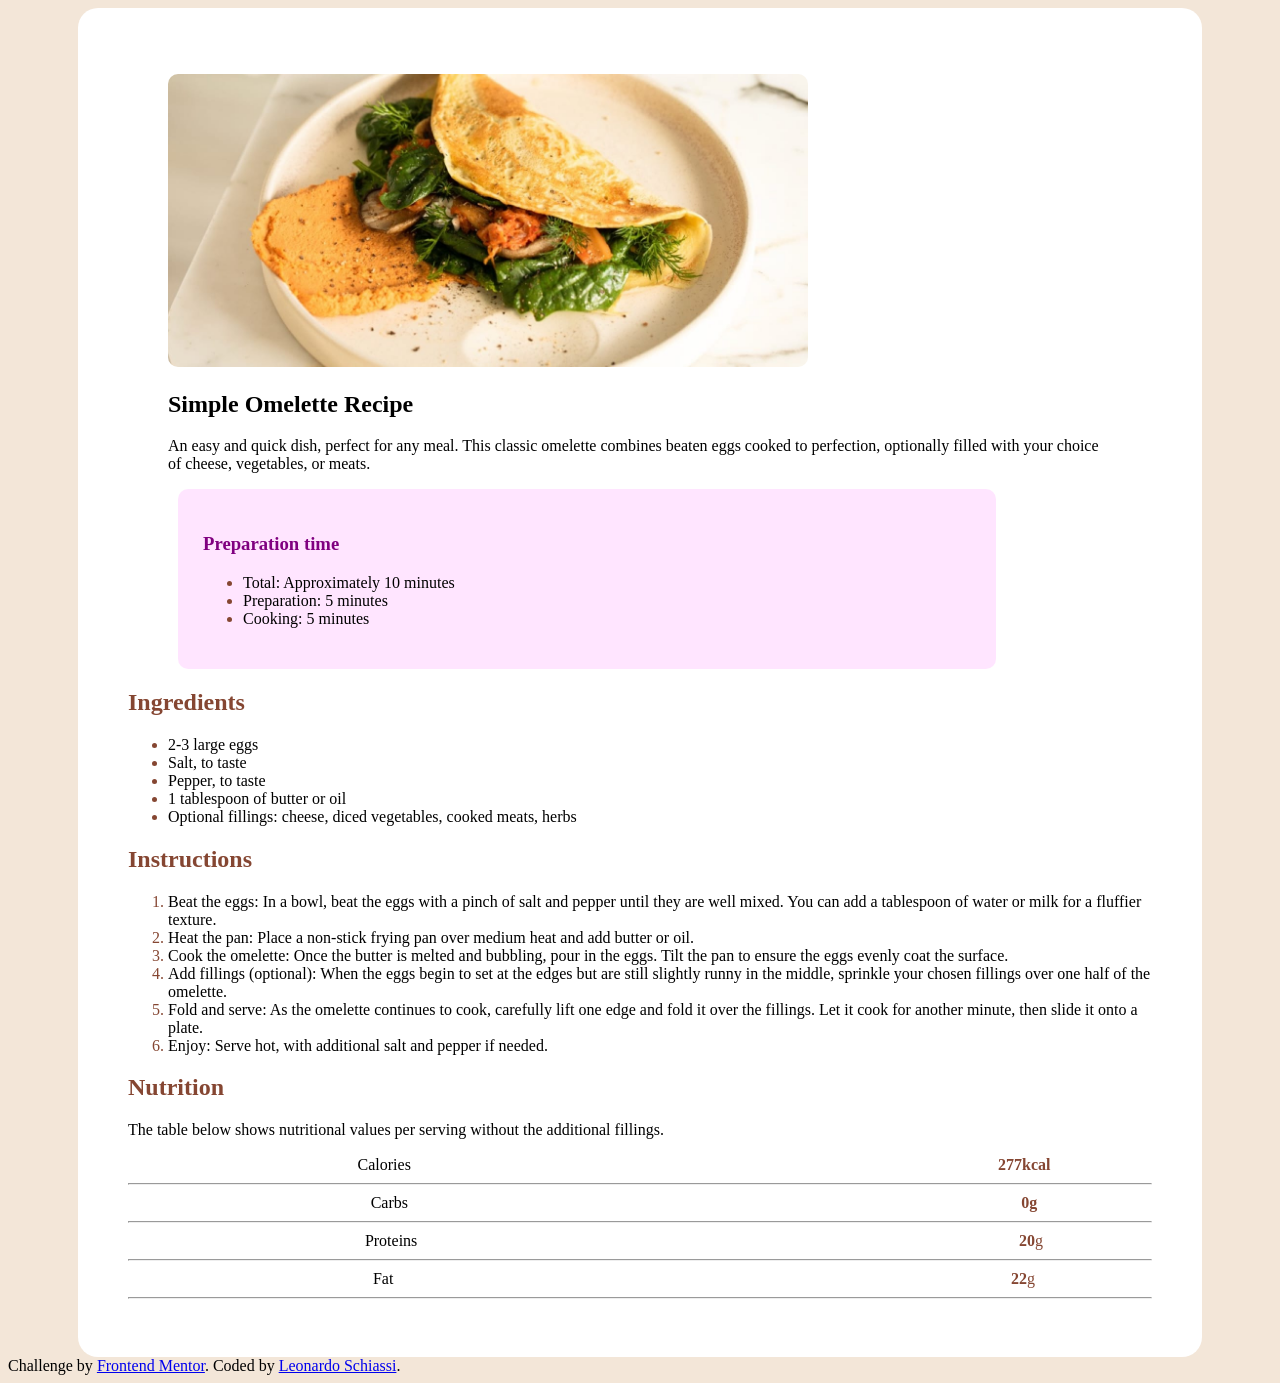
<file: recipe-page/index.html>
<!DOCTYPE html>
<html lang="en">
<head>
  <meta charset="UTF-8">
  <meta name="viewport" content="width=device-width, initial-scale=1.0"> <!-- displays site properly based on user's device -->

  <link rel="icon" type="image/png" sizes="32x32" href="./assets/images/favicon-32x32.png">
  
  <title>Frontend Mentor | Recipe page</title>
  <link rel="stylesheet" href="style.css" type="text/css"/>
</head>
<body>
  <article>
    <figure>
 <img src="assets/images/image-omelette.jpeg" alt="an omelette image" />
  <figcaption>
    <h1>Simple Omelette Recipe</h1>

  <p>An easy and quick dish, perfect for any meal. This classic omelette combines beaten eggs cooked 
  to perfection, optionally filled with your choice of cheese, vegetables, or meats.</p>
  </figcaption>
    </figure>
    <aside>
    <div class="prep">
  <h3 >Preparation time</h3>
<ul>
  <li class="brown"><span>Total: Approximately 10 minutes</span></li>
  <li class="brown"><span>Preparation: 5 minutes</span></li>
  <li class="brown"><span>Cooking: 5 minutes</span></li>
  </ul>
</div>
      </aside>
    <section>
<div class="ingredients">
  
  <h2 class="brown">Ingredients</h2>
<ul>
 <li class="brown"><span>2-3 large eggs</span>  </li>
  <li class="brown"><span>Salt, to taste</span></li>
  <li class="brown"><span>Pepper, to taste</span></li>
  <li class="brown"><span>1 tablespoon of butter or oil</span></li>
  <li class="brown"><span>Optional fillings: cheese, diced vegetables, cooked meats, herbs</span></li>
</ul>
</div>
    </section>
    <section>
<div class="instructions">
  <h2 class="brown">Instructions</h2>
  <ol>
  <li class="brown"><span>Beat the eggs: In a bowl, beat the eggs with a pinch of salt and pepper until they are well mixed. 
  You can add a tablespoon of water or milk for a fluffier texture.</span> </li>

  <li class="brown"><span>Heat the pan: Place a non-stick frying pan over medium heat and add butter or oil.</span></li>

  <li class="brown"><span>Cook the omelette: Once the butter is melted and bubbling, pour in the eggs. Tilt the pan to ensure 
  the eggs evenly coat the surface.</span></li>

 <li class="brown"><span>Add fillings (optional): When the eggs begin to set at the edges but are still slightly runny in the 
  middle, sprinkle your chosen fillings over one half of the omelette.</span> </li>

  <li class="brown"><span>Fold and serve: As the omelette continues to cook, carefully lift one edge and fold it over the 
  fillings. Let it cook for another minute, then slide it onto a plate.</span></li>

  <li class="brown"><span>Enjoy: Serve hot, with additional salt and pepper if needed.</span></li>
</ol>
</div>
    </section>
    <section>
<div class="nutrition">
 <h2 class="brown"> Nutrition</h2>

  <p>The table below shows nutritional values per serving without the additional fillings.</p>
<div class="values">
  <span>Calories</span>
  <span class="brown"><b>277kcal</b></span>
</div>
<hr>
<div class="values">
  <span>Carbs</span>
  <span class="brown"><b>0g</b></span>
    </div>
  <hr>
<div class="values">
  <span>Proteins</span>
  <span class="brown"><b>20</b>g</span>
</div>
<hr>
<div class="values">
  <span>Fat</span>
   <span class="brown"><b>22</b>g</span>
</div>
  <hr>
</div>
    </section>
  </article>
  <footer>
  <div class="attribution">
    Challenge by <a href="https://www.frontendmentor.io?ref=challenge" target="_blank">Frontend Mentor</a>. 
    Coded by <a href="#">Leonardo Schiassi</a>.
  </div>
  </footer>
</body>
</html>
</file>
<file: recipe-page/style.css>
body{
    background:hsl(30, 54%, 90%);
}
article {
    background:white;
    width:80vw;
    border-radius:20px;
    margin: 0 auto;
    padding:50px;
}
p{
    font-size:16px;
    font-family: young-serif, outfit
}
img {
    width:50vw;
    margin-left: 5vw;
    border-radius:10px;
    margin: 0 auto;
}
.brown {
    color:hsl(14, 45%, 36%);
}
.prep {
    background:rgba(255,0,255,0.1);
    padding:25px;
    border-radius:10px;
    width:60vw;
    margin-left:50px;
}

.prep > h3 {
    color:purple;
}
.values {
display:flex;
justify-content:space-around;
align-items:center;
width:100vw;
height:20px;
}
.values > span {
    margin-left: -10vw;
}
.brown > span {
    color:black;
}
</file>
